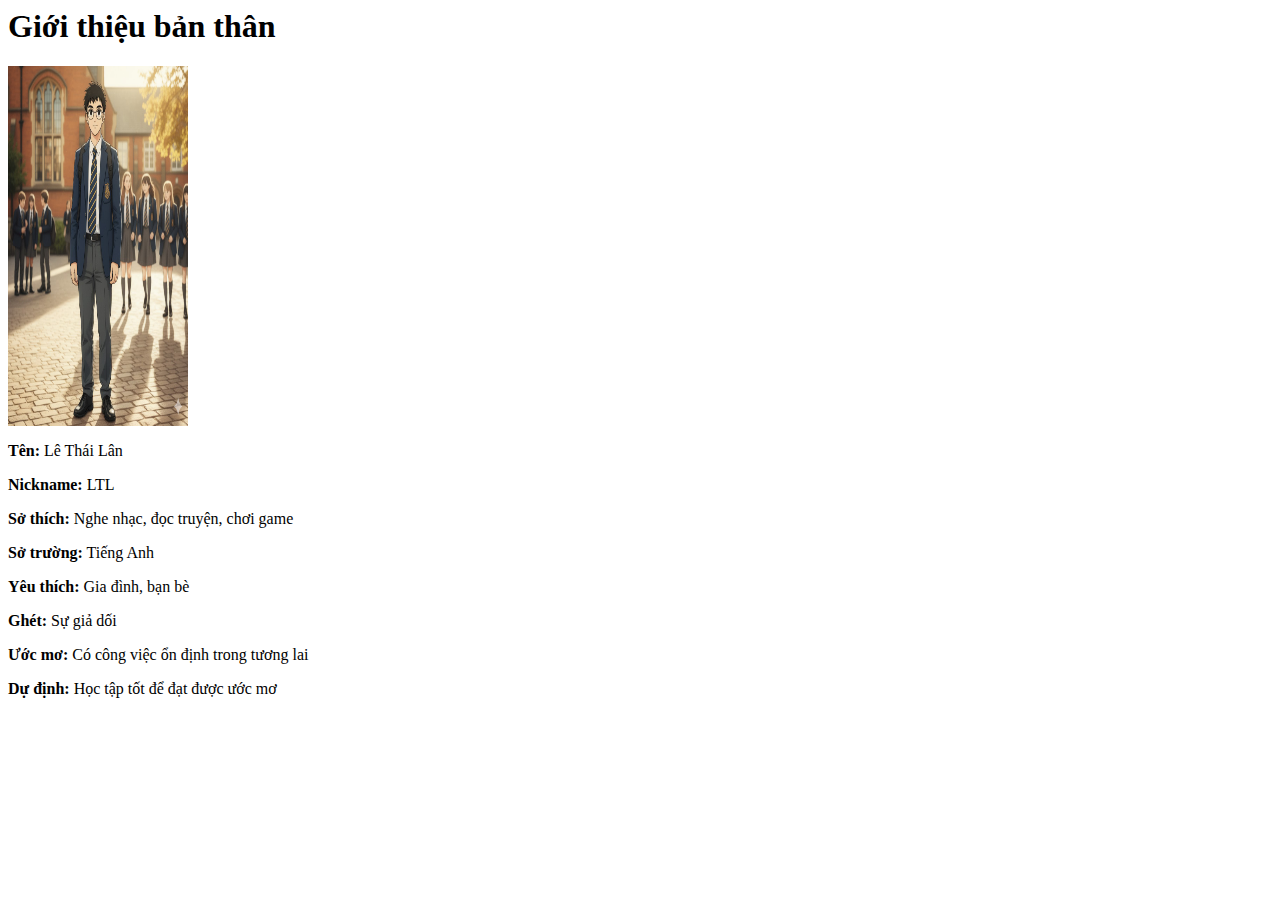
<file: gioithieu.html>
<html lang="vi">
<head>
    <meta charset="UTF-8">
    <title>Giới thiệu bản thân</title>
</head>
<body>
    <h1>Giới thiệu bản thân</h1>
    <img src="images/profile.jpg" alt="hình đại diện" width="180" height="360">
    <p><b>Tên:</b> Lê Thái Lân</p>
    <p><b>Nickname:</b> LTL</p>
    <p><b>Sở thích:</b> Nghe nhạc, đọc truyện, chơi game
    <p><b>Sở trường:</b> Tiếng Anh
    <p><b>Yêu thích:</b> Gia đình, bạn bè</p>
    <p><b>Ghét:</b> Sự giả dối</p>
    <p><b>Ước mơ:</b> Có công việc ổn định trong tương lai</p>
    <p><b>Dự định:</b> Học tập tốt để đạt được ước mơ</p>
</body>
</html>
</file>
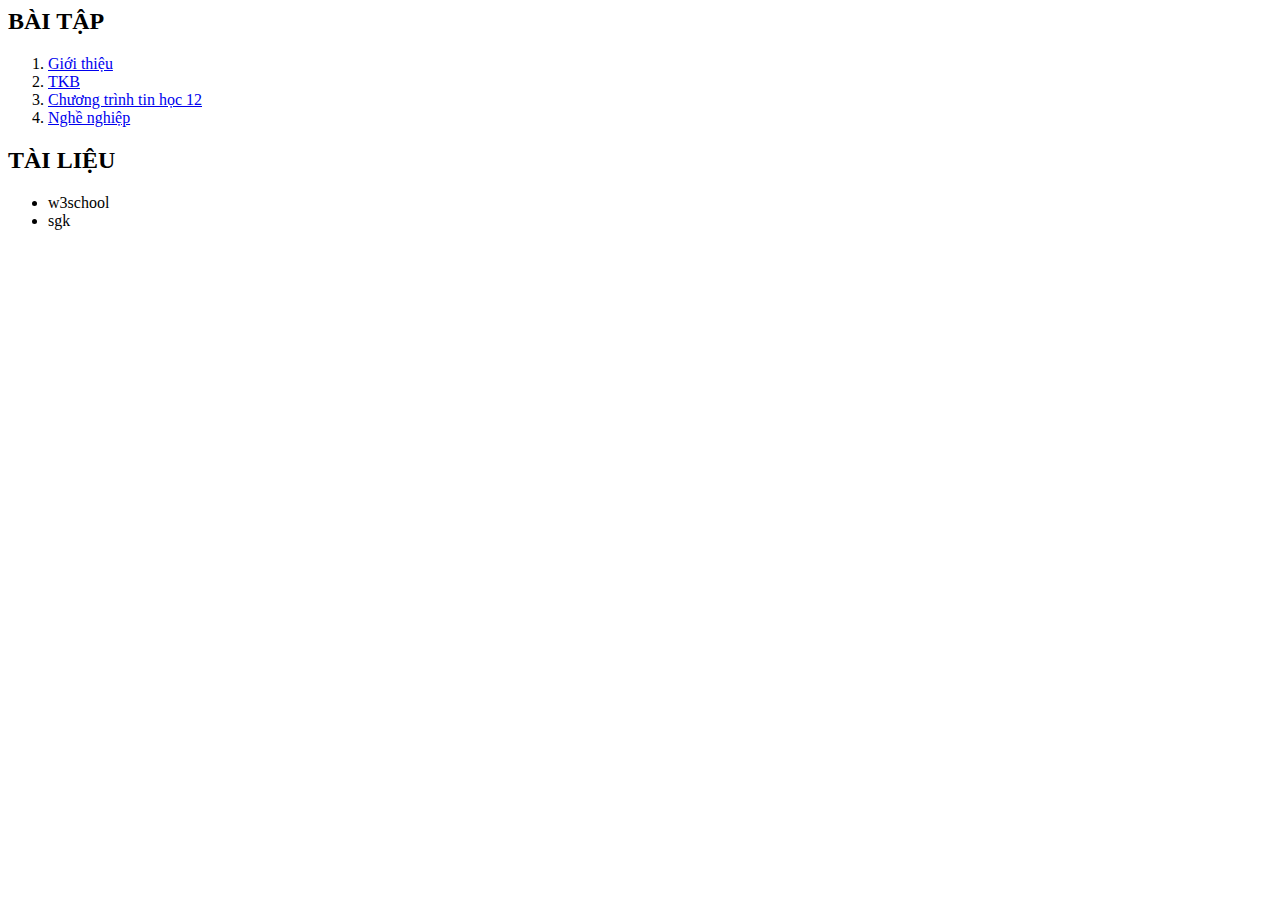
<file: list.html>
<html>
<head>
  <meta charset="utf-8">
</head>
<body>
  <h2>BÀI TẬP</h2>
  <ol>
    <li> <a href="Contents/Gioithieu.html" target="noidung"> Giới thiệu </a></li>
    <li> <a href="Contents/TKB.html" target="noidung"> TKB </a> </li>
    <li> <a href="Contents/tinhoc12.html" target="noidung"> Chương trình tin học 12 </a></li>
    <li> <a href="Contents/Nghenghiep.html" target="noidung"> Nghề nghiệp </a> </li>
  </ol>
  <h2>TÀI LIỆU</h2>
<ul>
    <li>w3school</li>
    <li>sgk</li>
</ul>
</body>
</html>
</file>
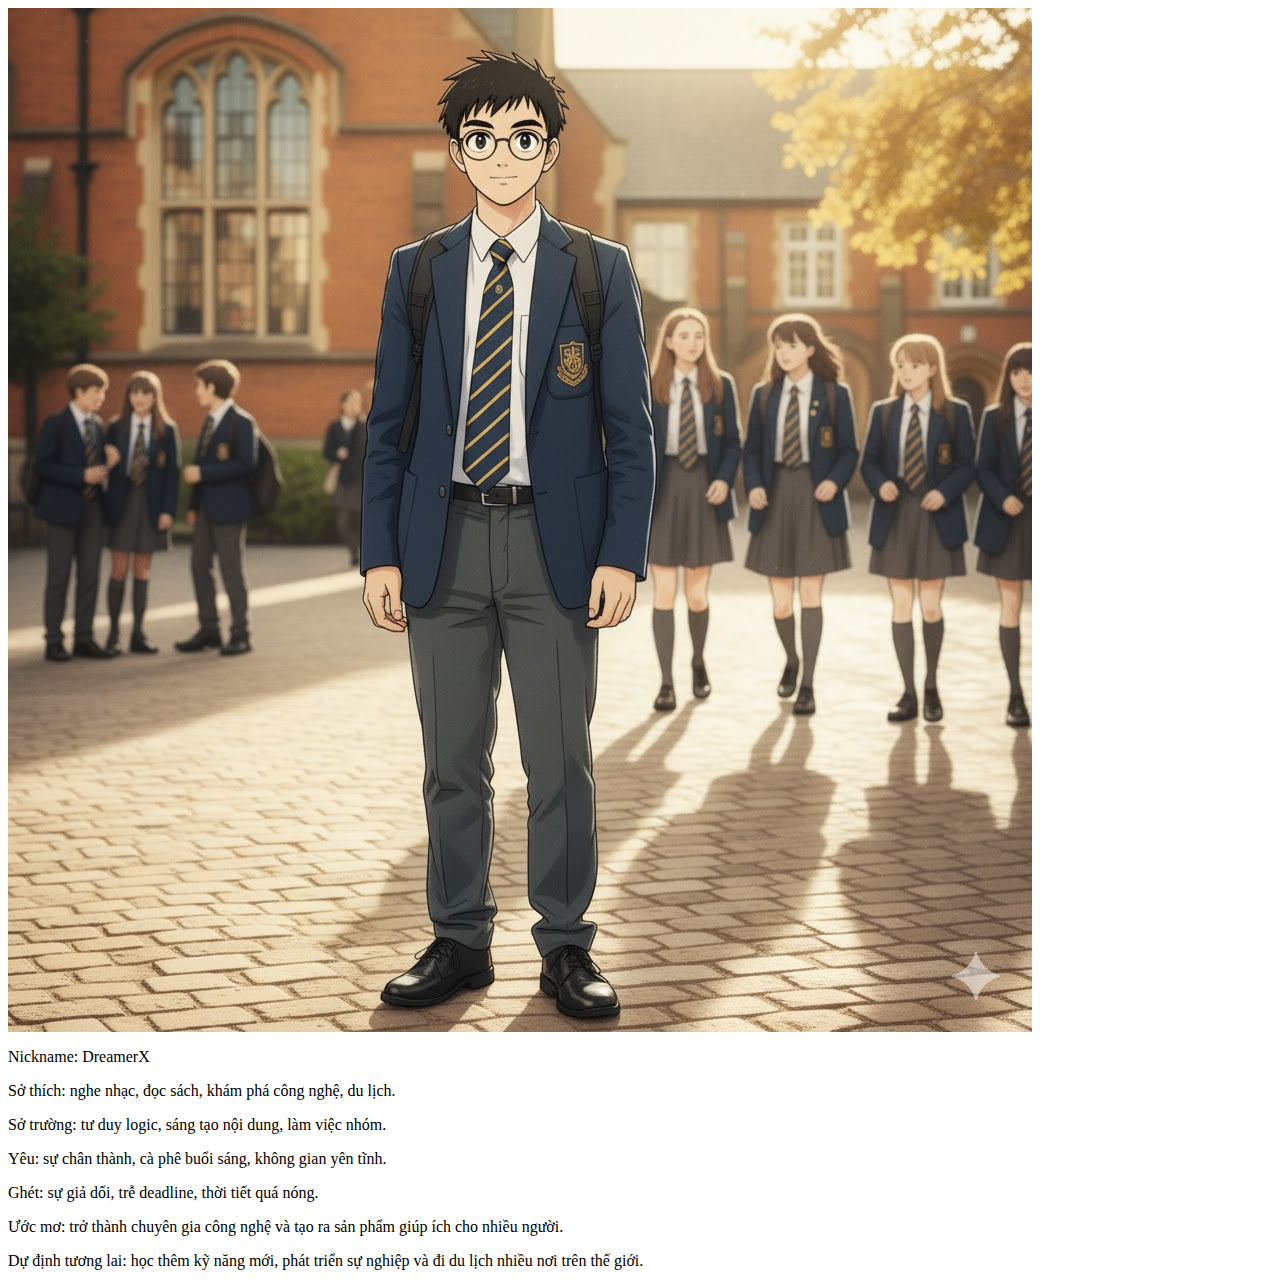
<file: test.html>
<html>
  <head>
    <meta charset="UTF-8">
  </head>
  <body>
    <img src="images/profile.jpg">
    <p><span class="highlight">Nickname:</span> DreamerX</p>
        <p><span class="highlight">Sở thích:</span> nghe nhạc, đọc sách, khám phá công nghệ, du lịch.</p>
        <p><span class="highlight">Sở trường:</span> tư duy logic, sáng tạo nội dung, làm việc nhóm.</p>
        <p><span class="highlight">Yêu:</span> sự chân thành, cà phê buổi sáng, không gian yên tĩnh.</p>
        <p><span class="highlight">Ghét:</span> sự giả dối, trễ deadline, thời tiết quá nóng.</p>
        <p><span class="highlight">Ước mơ:</span> trở thành chuyên gia công nghệ và tạo ra sản phẩm giúp ích cho nhiều người.</p>
        <p><span class="highlight">Dự định tương lai:</span> học thêm kỹ năng mới, phát triển sự nghiệp và đi du lịch nhiều nơi trên thế giới.</p>
  </body>
</html>
</file>
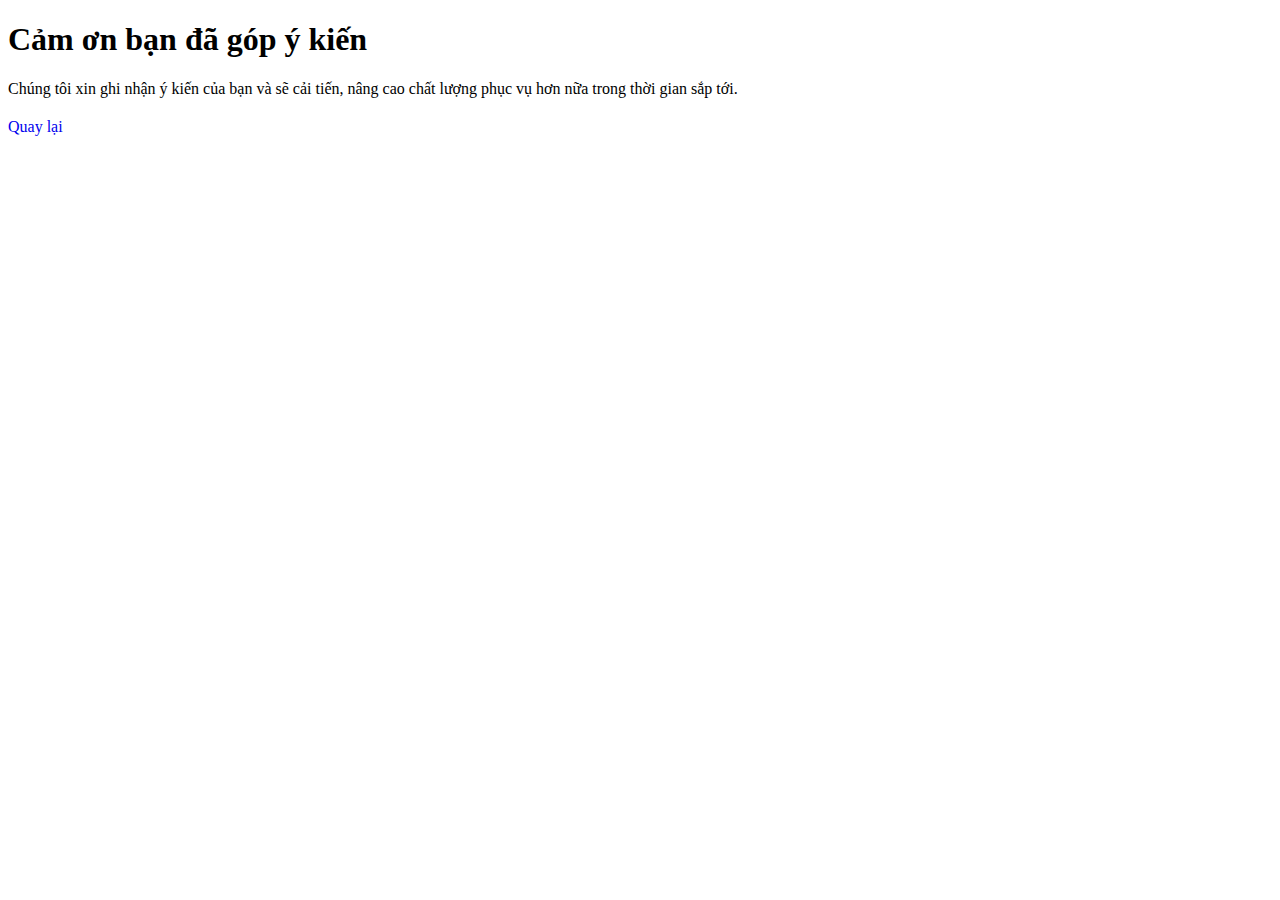
<file: Contents/GopY2.html>
<!DOCTYPE html>
<html lang="vi">
<head>
    <meta charset="UTF-8">
    <title>Phản hồi</title>
    <link rel="stylesheet" href="../style.css">
</head>
<body class="intro-body">

    <div class="intro-container">
        <div class="intro-content">
            <h1 class="f-title">Cảm ơn bạn đã góp ý kiến</h1>
            
            <div class="form-container">
                <p class="f-text">Chúng tôi xin ghi nhận ý kiến của bạn và sẽ cải tiến, nâng cao chất lượng phục vụ hơn nữa trong thời gian sắp tới.</p>
                <div style="margin-top: 20px;">
                    <a href="GopY.html" class="btn-submit" style="text-decoration: none; display: inline-block;">Quay lại</a>
                </div>
            </div>
        </div>
    </div>

</body>
</html>
</file>
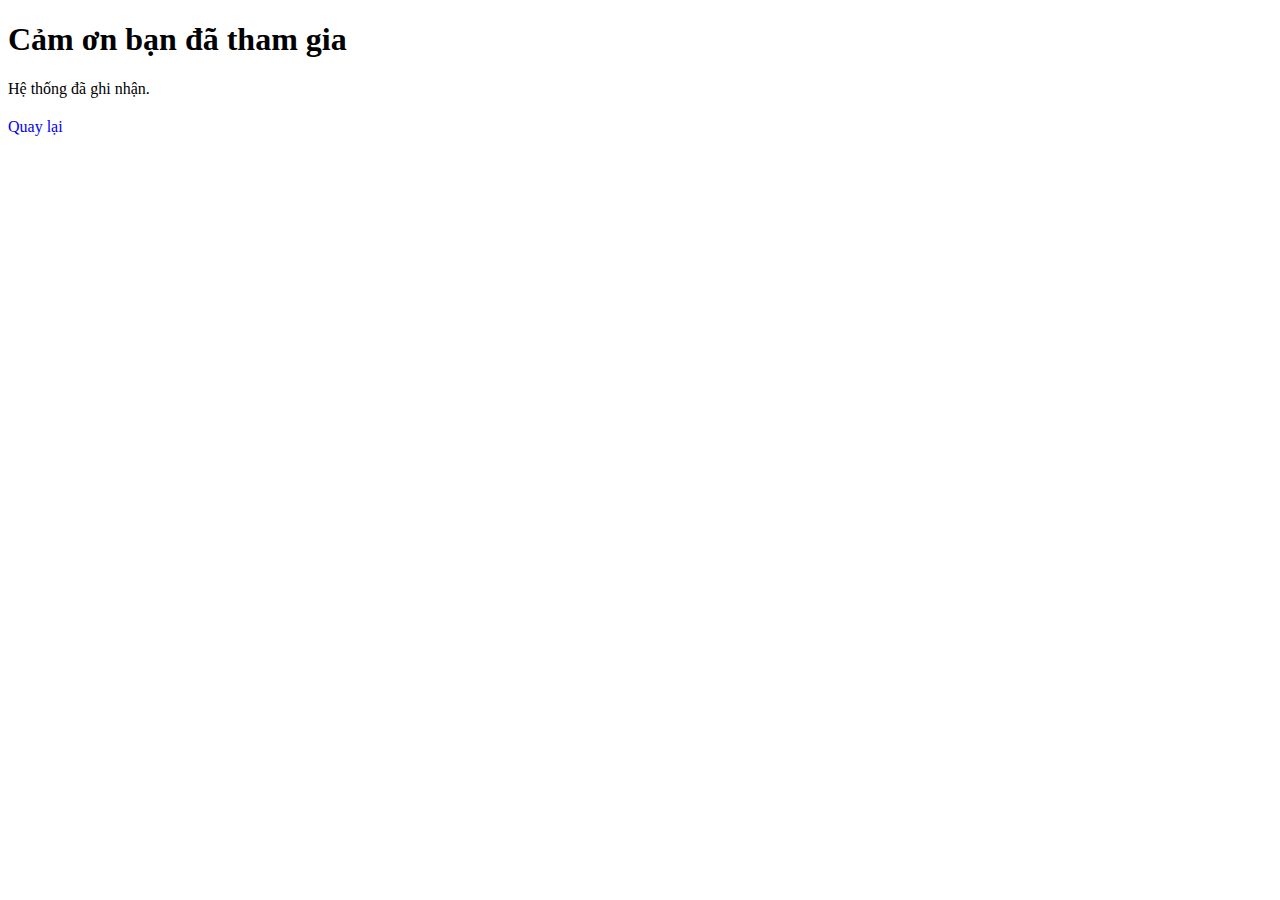
<file: Contents/Hoithao2.html>
<!DOCTYPE html>
<html lang="vi">
<head>
    <meta charset="UTF-8">
    <title>Phản hồi</title>
    <link rel="stylesheet" href="../style.css">
</head>
<body class="intro-body">

    <div class="intro-container">
        <div class="intro-content">
            <h1 class="f-title">Cảm ơn bạn đã tham gia</h1>
            
            <div class="form-container">
                <p class="f-text">Hệ thống đã ghi nhận.</p>
                <div style="margin-top: 20px;">
                    <a href="Hoithao.html" class="btn-submit" style="text-decoration: none; display: inline-block;">Quay lại</a>
                </div>
            </div>
        </div>
    </div>

</body>
</html>
</file>
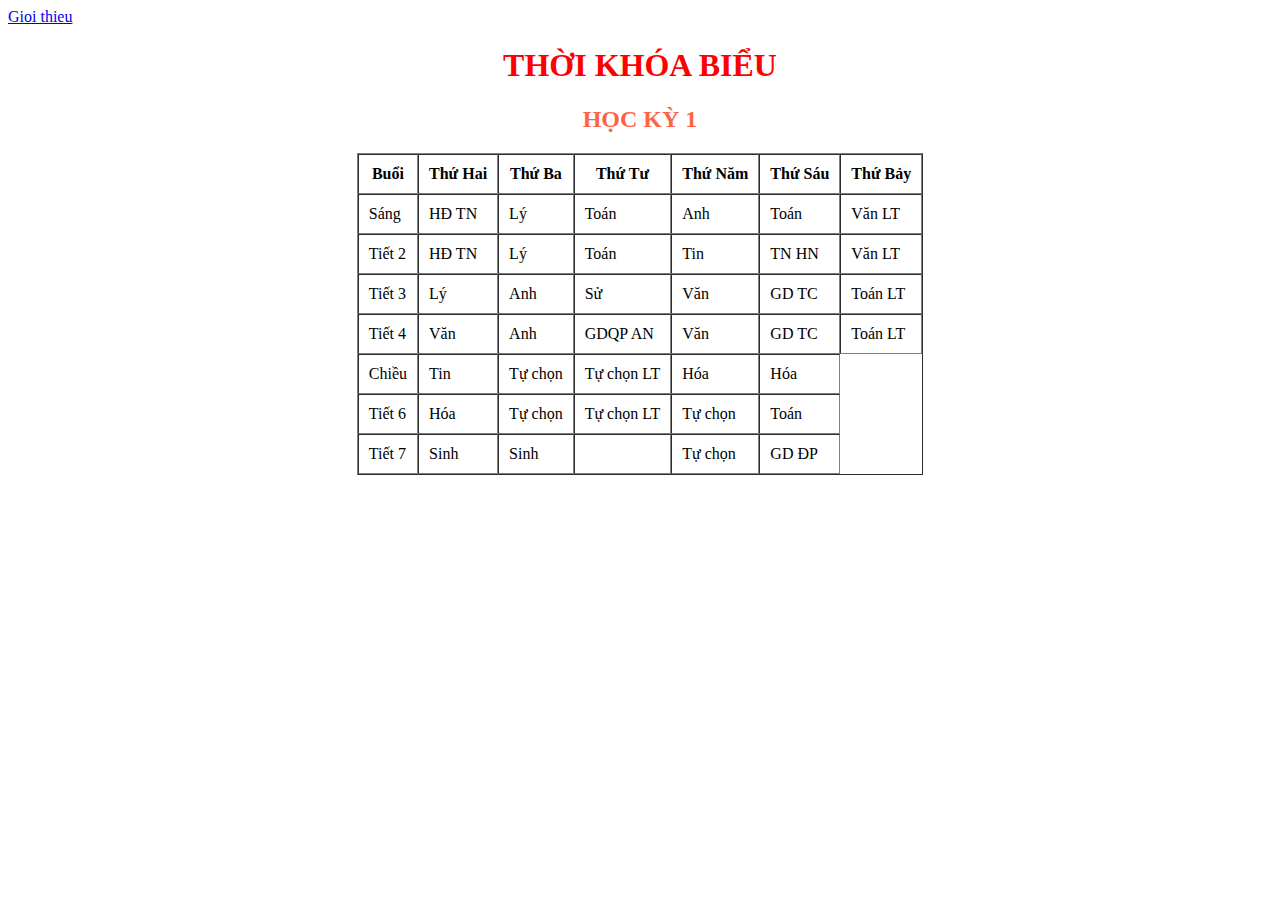
<file: Contents/TKB.html>
<html lang="vi">
<head>
    <meta charset="UTF-8">
</head>
<body>
    <a href="contents/gioithieu.html">Gioi thieu</a>
    <h1 style="color: red; text-align: center;">THỜI KHÓA BIỂU</h1>

    <h2 style="color: Tomato; text-align: center;">HỌC KỲ 1</h2>

    <table border="1" cellspacing="0" cellpadding="10" align="center">
        <tr>
            <th>Buổi</th>
            <th>Thứ Hai</th>
            <th>Thứ Ba</th>
            <th>Thứ Tư</th>
            <th>Thứ Năm</th>
            <th>Thứ Sáu</th>
            <th>Thứ Bảy</th>
        </tr>
        <tr>
            <td>Sáng</td>
            <td>HĐ TN</td>
            <td>Lý</td>
            <td>Toán</td>
            <td>Anh</td>
            <td>Toán</td>
            <td>Văn LT</td>
        </tr>
        <tr>
            <td>Tiết 2</td>
            <td>HĐ TN</td>
            <td>Lý</td>
            <td>Toán</td>
            <td>Tin</td>
            <td>TN HN</td>
            <td>Văn LT</td>
        </tr>
        <tr>
            <td>Tiết 3</td>
            <td>Lý</td>
            <td>Anh</td>
            <td>Sử</td>
            <td>Văn</td>
            <td>GD TC</td>
            <td>Toán LT</td>
        </tr>
        <tr>
            <td>Tiết 4</td>
            <td>Văn</td>
            <td>Anh</td>
            <td>GDQP AN</td>
            <td>Văn</td>
            <td>GD TC</td>
            <td>Toán LT</td>
        </tr>
        <tr>
            <td>Chiều</td>
            <td>Tin</td>
            <td>Tự chọn</td>
            <td>Tự chọn LT</td>
            <td>Hóa</td>
            <td>Hóa</td>
        </tr>
        <tr>
            <td>Tiết 6</td>
            <td>Hóa</td>
            <td>Tự chọn</td>
            <td>Tự chọn LT</td>
            <td>Tự chọn</td>
            <td>Toán</td>
        </tr>
        <tr>
            <td>Tiết 7</td>
            <td>Sinh</td>
            <td>Sinh</td>
            <td></td>
            <td>Tự chọn</td>
            <td>GD ĐP</td>
        </tr>
    </table>
</body>

</html>
</file>
<file: style.css>

</file>
